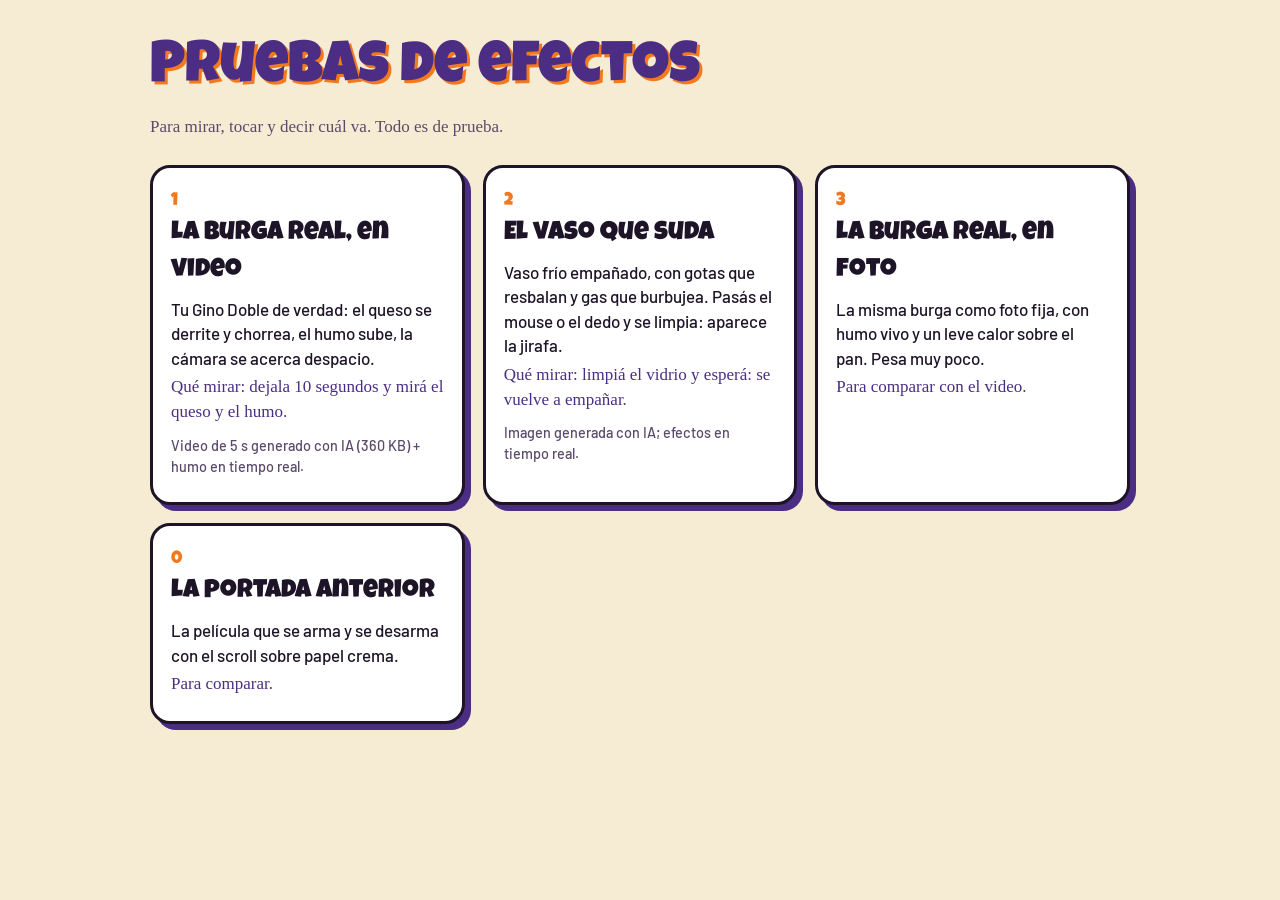
<file: efectos/index.html>
<!doctype html>
<html lang="es-AR">
<head>
<meta charset="utf-8">
<meta name="viewport" content="width=device-width, initial-scale=1">
<title>Ginotto — Pruebas de efectos</title>
<link rel="icon" href="../assets/logo.webp" type="image/webp">
<link href="https://fonts.googleapis.com/css2?family=Barlow:wght@500;700&family=Luckiest+Guy&family=Permanent+Marker&display=swap" rel="stylesheet">
<style>
  :root { --vio:#4B2E83; --ora:#F2791E; --ink:#1d1428; --papel:#F6EBD3; }
  * { box-sizing: border-box; }
  body { margin: 0; background: var(--papel); color: var(--ink); font: 500 17px/1.45 'Barlow', system-ui, sans-serif; padding: 28px 18px 60px; }
  main { max-width: 980px; margin: 0 auto; }
  h1 { font-family: 'Luckiest Guy', cursive; font-weight: 400; color: var(--vio); font-size: clamp(2.2rem, 7vw, 3.6rem); margin: 0 0 .2rem; text-shadow: 3px 3px 0 var(--ora); }
  .sub { font-family: 'Permanent Marker', cursive; color: #5b4a6b; margin: 0 0 1.6rem; }
  .grid { display: grid; gap: 18px; grid-template-columns: repeat(auto-fit, minmax(270px, 1fr)); }
  a.card { display: block; background: #fff; border: 3px solid var(--ink); border-radius: 20px; box-shadow: 6px 6px 0 var(--vio); padding: 18px 18px 20px; color: inherit; text-decoration: none; transition: transform .12s, box-shadow .12s; }
  a.card:hover { transform: translate(3px, 3px); box-shadow: 3px 3px 0 var(--vio); }
  .n { font-family: 'Luckiest Guy', cursive; color: var(--ora); font-size: 1.1rem; }
  h2 { font-family: 'Luckiest Guy', cursive; font-weight: 400; font-size: 1.6rem; margin: .1rem 0 .4rem; }
  p { margin: .3rem 0; }
  .ver { font-family: 'Permanent Marker', cursive; color: var(--vio); }
  .estado { margin-top: .7rem; font-size: .9rem; color: #5b4a6b; }
</style>
</head>
<body>
<main>
  <h1>Pruebas de efectos</h1>
  <p class="sub">Para mirar, tocar y decir cuál va. Todo es de prueba.</p>
  <div class="grid">
    <a class="card" href="burga-video/">
      <span class="n">1</span>
      <h2>La burga real, en video</h2>
      <p>Tu Gino Doble de verdad: el queso se derrite y chorrea, el humo sube, la cámara se acerca despacio.</p>
      <p class="ver">Qué mirar: dejala 10 segundos y mirá el queso y el humo.</p>
      <p class="estado">Video de 5 s generado con IA (360 KB) + humo en tiempo real.</p>
    </a>
    <a class="card" href="vaso/">
      <span class="n">2</span>
      <h2>El vaso que suda</h2>
      <p>Vaso frío empañado, con gotas que resbalan y gas que burbujea. Pasás el mouse o el dedo y se limpia: aparece la jirafa.</p>
      <p class="ver">Qué mirar: limpiá el vidrio y esperá: se vuelve a empañar.</p>
      <p class="estado">Imagen generada con IA; efectos en tiempo real.</p>
    </a>
    <a class="card" href="burga-foto/">
      <span class="n">3</span>
      <h2>La burga real, en foto</h2>
      <p>La misma burga como foto fija, con humo vivo y un leve calor sobre el pan. Pesa muy poco.</p>
      <p class="ver">Para comparar con el video.</p>
    </a>
    <a class="card" href="../">
      <span class="n">0</span>
      <h2>La portada anterior</h2>
      <p>La película que se arma y se desarma con el scroll sobre papel crema.</p>
      <p class="ver">Para comparar.</p>
    </a>
  </div>
</main>
</body>
</html>
</file>
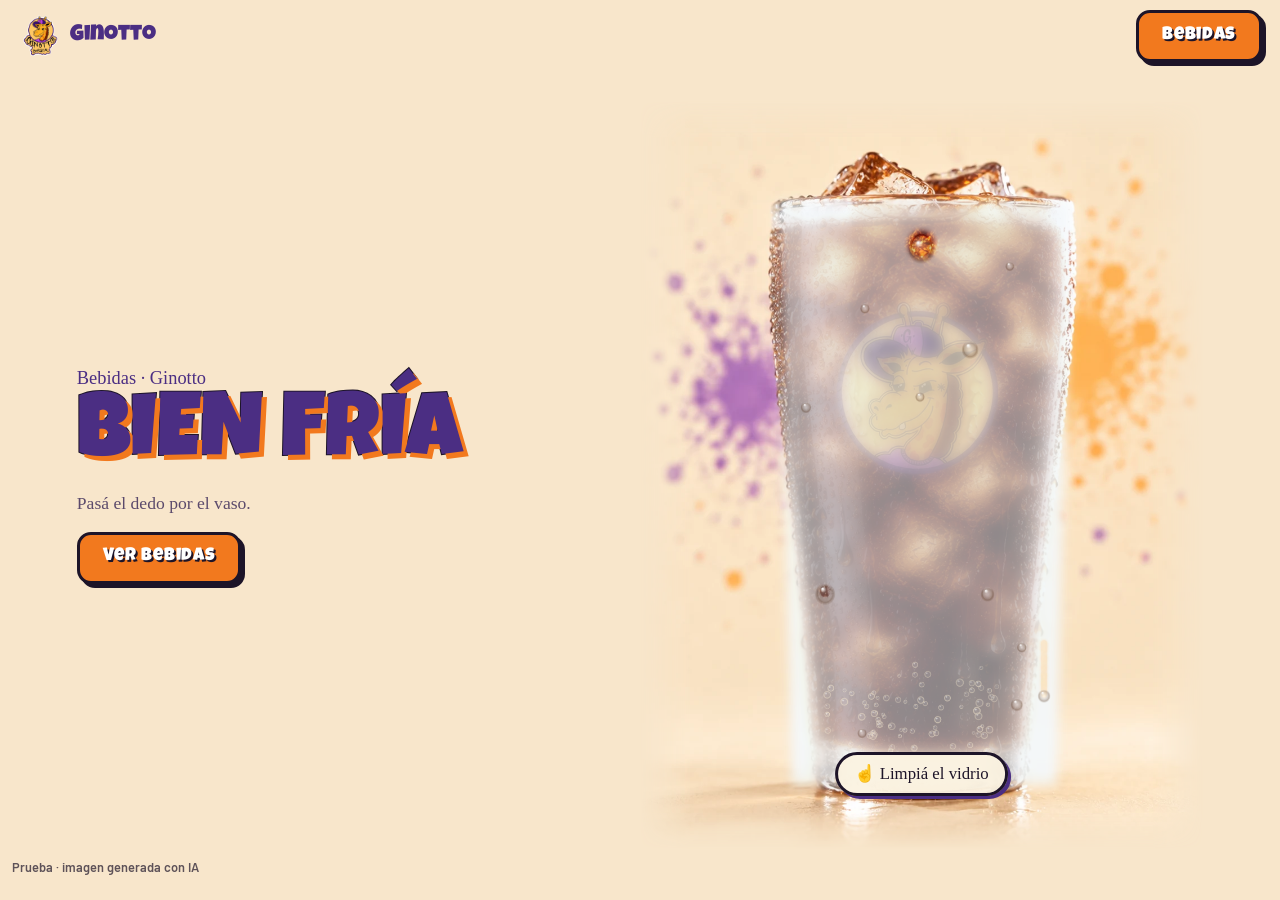
<file: efectos/vaso/index.html>
<!doctype html>
<html lang="es-AR">
<head>
<meta charset="utf-8">
<meta name="viewport" content="width=device-width, initial-scale=1, viewport-fit=cover">
<title>Ginotto — Prueba: el vaso que suda</title>
<meta name="theme-color" content="#F8E6CB">
<link rel="icon" href="../../assets/logo.webp" type="image/webp">
<link rel="preconnect" href="https://fonts.googleapis.com">
<link rel="preconnect" href="https://fonts.gstatic.com" crossorigin>
<link href="https://fonts.googleapis.com/css2?family=Barlow:wght@500;700&family=Luckiest+Guy&family=Permanent+Marker&display=swap" rel="stylesheet">
<style>
  :root { --vio:#4B2E83; --ora:#F2791E; --ink:#1d1428; --papel:#F8E6CB; }
  *,*::before,*::after { box-sizing: border-box; }
  body { margin: 0; min-height: 100svh; background: var(--papel); color: var(--ink); font: 500 17px/1.4 'Barlow', system-ui, sans-serif; overflow-x: clip; }
  a { color: inherit; text-decoration: none; }
  .hero { min-height: 100svh; display: grid; align-items: center; gap: 0; position: relative; overflow: hidden;
    grid-template-columns: 1fr; grid-template-rows: auto 1fr; }
  .barra { display: flex; align-items: center; justify-content: space-between; padding: calc(env(safe-area-inset-top, 0px) + 10px) 18px 6px; position: relative; z-index: 5; }
  .marca { display: flex; align-items: center; gap: .5rem; font-family: 'Luckiest Guy', cursive; font-size: 1.35rem; color: var(--vio); }
  .marca img { width: 44px; height: 44px; border-radius: 50%; }
  .btn { display: inline-block; font-family: 'Luckiest Guy', cursive; letter-spacing: .04em; padding: .6em 1.3em; border-radius: 14px; border: 3px solid var(--ink);
    background: var(--ora); color: #fff; text-shadow: 2px 2px 0 var(--ink); box-shadow: 4px 4px 0 var(--ink); font-size: 1.1rem; transition: transform .12s, box-shadow .12s; }
  .btn:hover { transform: translate(2px, 2px); box-shadow: 2px 2px 0 var(--ink); }
  .cuerpo { display: grid; grid-template-columns: 1fr; align-items: center; gap: 0; padding: 0 0 18px; }
  .texto { padding: 6px 18px 0; text-align: center; position: relative; z-index: 3; }
  .kicker { font-family: 'Permanent Marker', cursive; color: var(--vio); font-size: 1.15rem; margin: 0 0 .2rem; }
  h1 { font-family: 'Luckiest Guy', cursive; font-weight: 400; margin: 0; line-height: .95; font-size: clamp(3rem, 14vw, 6.4rem); text-transform: uppercase; color: var(--vio);
    -webkit-text-stroke: 2px var(--ink); paint-order: stroke fill; text-shadow: 5px 5px 0 var(--ora); }
  .sub { font-family: 'Permanent Marker', cursive; color: #5b4a6b; margin: .7rem 0 1rem; font-size: 1.1rem; }
  .vitrina { position: relative; width: min(100%, 520px); margin: 0 auto; aspect-ratio: 880 / 1168; }
  #vaso { position: absolute; inset: 0; width: 100%; height: 100%; display: block; touch-action: none; cursor: crosshair;
    -webkit-mask-image: linear-gradient(90deg, transparent 0, #000 9%, #000 91%, transparent 100%), linear-gradient(180deg, transparent 0, #000 5%, #000 95%, transparent 100%);
    -webkit-mask-composite: source-in; mask-image: linear-gradient(90deg, transparent 0, #000 9%, #000 91%, transparent 100%), linear-gradient(180deg, transparent 0, #000 5%, #000 95%, transparent 100%); mask-composite: intersect; }
  .pista { position: absolute; z-index: 4; left: 50%; bottom: 7%; transform: translateX(-50%); padding: .45em 1em; border-radius: 99px; background: rgba(251,243,225,.95); border: 3px solid var(--ink);
    box-shadow: 3px 3px 0 var(--vio); font-family: 'Permanent Marker', cursive; font-size: 1.05rem; white-space: nowrap; pointer-events: none; animation: late 1.6s ease-in-out infinite; transition: opacity .5s; }
  .pista.fuera { opacity: 0; animation: none; }
  @keyframes late { 50% { transform: translateX(-50%) translateY(-5px); } }
  .nota { position: absolute; z-index: 6; left: 12px; bottom: 12px; font: 600 .8rem 'Barlow', sans-serif; opacity: .7; }

  @media (min-width: 900px) {
    .cuerpo { grid-template-columns: 1fr 1fr; padding-inline: clamp(1.5rem, 6vw, 5rem); }
    .texto { text-align: left; padding: 0; }
    .vitrina { width: min(100%, calc(88svh * 880 / 1168)); margin: 0 0 0 auto; }
    h1 { font-size: clamp(3.4rem, 7vw, 7rem); }
  }
</style>
</head>
<body>
<main class="hero">
  <div class="barra">
    <a class="marca" href="../../index.html" aria-label="Ginotto Burger"><img src="../../assets/logo.webp" alt="" width="44" height="44">Ginotto</a>
    <a class="btn" href="../../index.html#bebidas">Bebidas</a>
  </div>
  <div class="cuerpo">
    <div class="texto">
      <p class="kicker">Bebidas · Ginotto</p>
      <h1>Bien fría</h1>
      <p class="sub">Pasá el dedo por el vaso.</p>
      <a class="btn" href="../../index.html#bebidas">Ver bebidas</a>
    </div>
    <div class="vitrina">
      <canvas id="vaso" role="img" aria-label="Vaso de gaseosa con hielo, empañado y con la jirafa de Ginotto estampada. Pasando el dedo se limpia el vidrio."></canvas>
      <div class="pista" id="pista">☝ Limpiá el vidrio</div>
    </div>
  </div>
</main>
<p class="nota">Prueba · imagen generada con IA</p>

<script type="module">
  const canvas = document.getElementById("vaso"), pista = document.getElementById("pista");
  const quieta = matchMedia("(prefers-reduced-motion: reduce)").matches;

  const img = new Image(); img.src = "vaso.webp"; await img.decode();
  const W = img.naturalWidth, H = img.naturalHeight;
  canvas.width = W; canvas.height = H;
  const ctx = canvas.getContext("2d");
  const lienzo = (w = W, h = H) => { const c = document.createElement("canvas"); c.width = w; c.height = h; return c; };

  // Silueta del vidrio (trapecio suave): el empañado solo vive ahí
  const sil = lienzo(); { const g = sil.getContext("2d"); g.filter = "blur(10px)"; g.fillStyle = "#fff"; g.beginPath();
    g.moveTo(W * 0.245, H * 0.135); g.lineTo(W * 0.765, H * 0.135); g.lineTo(W * 0.74, H * 0.915); g.lineTo(W * 0.27, H * 0.915); g.closePath(); g.fill(); }

  // Empañado: la misma foto desenfocada, lechosa y fría, recortada a la silueta
  const niebla = lienzo(); { const g = niebla.getContext("2d");
    g.filter = "blur(13px) brightness(1.3) saturate(.45)"; g.drawImage(img, 0, 0); g.filter = "none";
    g.fillStyle = "rgba(236,243,248,.58)"; g.fillRect(0, 0, W, H);
    g.globalCompositeOperation = "destination-in"; g.drawImage(sil, 0, 0); }

  const huecos = lienzo(), hg = huecos.getContext("2d");   // blanco = vidrio limpio
  const tmp = lienzo(), tg = tmp.getContext("2d");

  function limpiar(x0, y0, x1, y1, ancho, fuerza = 1) {
    hg.save(); hg.globalCompositeOperation = "source-over"; hg.lineCap = "round"; hg.lineJoin = "round";
    hg.strokeStyle = `rgba(255,255,255,${fuerza})`; hg.shadowColor = "#fff"; hg.shadowBlur = ancho * 0.45; hg.lineWidth = ancho;
    hg.beginPath(); hg.moveTo(x0, y0); hg.lineTo(x1, y1); hg.stroke(); hg.restore();
  }

  // Gotas que resbalan: avanzan, se frenan, y van dejando un surco limpio
  const rnd = (a, b) => a + Math.random() * (b - a);
  const gotas = [];
  function nuevaGota(arriba = false) {
    return { x: rnd(W * 0.29, W * 0.72), y: arriba ? rnd(H * 0.15, H * 0.3) : rnd(H * 0.2, H * 0.85), r: rnd(W * 0.0065, W * 0.0155), v: 0, espera: rnd(0, 3), py: 0 };
  }
  for (let i = 0; i < 11; i++) gotas.push(nuevaGota());
  gotas.forEach((d) => d.py = d.y);

  // Gas: burbujas que suben desde el fondo por "hilos" (como en un vaso de verdad) y revientan arriba
  const k = W / 880;                                   // escala respecto del tamaño de la imagen
  const hilos = Array.from({ length: 14 }, () => ({ x: rnd(0.33, 0.67), tasa: rnd(5, 11), acum: Math.random() }));
  const burbujas = [], chispas = [];
  const SUP = H * 0.205;                               // línea de la superficie (donde está el hielo)
  function ancho(y) { const t = (y - H * 0.2) / (H * 0.7); return [0.31 + 0.025 * t, 0.69 - 0.025 * t]; } // interior del vidrio según la altura
  function emitir(h) {
    const y = H * rnd(0.84, 0.9), [a, b] = ancho(y);
    burbujas.push({ x: W * Math.max(a, Math.min(b, h.x + rnd(-0.02, 0.02))), y, r: rnd(2.3, 5.4) * k, vy: rnd(80, 170) * H / 1168, fase: rnd(0, 7), amp: rnd(1, 3.5) * k, f: rnd(2, 5), a: rnd(0.55, 0.95) });
  }
  function dibujarBurbujas(g, mult = 1) {
    g.save();
    for (const b of burbujas) {
      const rr = b.r * (1 + 0.35 * (1 - (b.y - SUP) / (H * 0.7)));   // crecen un poco al subir
      g.globalAlpha = b.a * mult;
      g.lineWidth = Math.max(1, rr * 0.3); g.strokeStyle = "rgba(255,238,205,.95)";
      g.fillStyle = "rgba(255,255,255,.16)";
      g.beginPath(); g.arc(b.x, b.y, rr, 0, 7); g.fill(); g.stroke();
      g.fillStyle = "rgba(255,255,255,.98)";
      g.beginPath(); g.arc(b.x - rr * 0.35, b.y - rr * 0.38, Math.max(0.8, rr * 0.28), 0, 7); g.fill();
    }
    g.globalAlpha = 1;
    for (const c of chispas) {
      g.globalAlpha = Math.max(0, c.vida * 1.8) * Math.min(1, mult + 0.3); g.fillStyle = "rgba(255,244,222,.95)";
      g.beginPath(); g.arc(c.x, c.y, c.r, 0, 7); g.fill();
    }
    g.restore();
  }

  // Pasar el dedo / el mouse
  let ultimo = null, limpio = false;
  const aLienzo = (e) => { const r = canvas.getBoundingClientRect(); return [(e.clientX - r.left) / r.width * W, (e.clientY - r.top) / r.height * H]; };
  function mover(e) {
    const [x, y] = aLienzo(e);
    if (x < 0 || y < 0 || x > W || y > H) { ultimo = null; return; }
    if (ultimo) limpiar(ultimo[0], ultimo[1], x, y, W * 0.085);
    else limpiar(x, y, x + 0.1, y + 0.1, W * 0.085);
    ultimo = [x, y];
    if (!limpio) { limpio = true; pista.classList.add("fuera"); }
  }
  canvas.addEventListener("pointermove", mover);
  canvas.addEventListener("pointerdown", (e) => { ultimo = null; mover(e); canvas.setPointerCapture?.(e.pointerId); });
  canvas.addEventListener("pointerleave", () => { ultimo = null; });
  canvas.addEventListener("pointerup", () => { ultimo = null; });

  // Intro: una gota grande baja sola y deja un surco, para que se entienda qué es
  let intro = quieta ? 0 : 1;
  const grande = { x: W * 0.5, y: H * 0.19, r: W * 0.02, v: 0, espera: 0.6, py: H * 0.19, grande: true };
  if (!quieta) gotas.push(grande);

  function gota(g, d) {
    const r = d.r;
    g.save(); g.translate(d.x, d.y);
    // sombra de contacto abajo y reflejo arriba: se lee como agua sobre vidrio
    const sombra = g.createRadialGradient(0, r * 0.25, r * 0.15, 0, r * 0.25, r * 1.25);
    sombra.addColorStop(0, "rgba(70,35,10,0)"); sombra.addColorStop(0.7, "rgba(70,35,10,.30)"); sombra.addColorStop(1, "rgba(70,35,10,0)");
    g.fillStyle = sombra; g.beginPath(); g.ellipse(0, r * 0.2, r * 1.15, r * 1.35, 0, 0, 7); g.fill();
    const luz = g.createRadialGradient(-r * 0.3, -r * 0.4, r * 0.05, 0, 0, r * 1.05);
    luz.addColorStop(0, "rgba(255,255,255,.95)"); luz.addColorStop(0.3, "rgba(255,255,255,.28)"); luz.addColorStop(1, "rgba(255,255,255,.06)");
    g.fillStyle = luz; g.beginPath(); g.ellipse(0, 0, r * 0.85, r * 1.1, 0, 0, 7); g.fill();
    g.restore();
  }

  let t0 = performance.now(), cuenta = 0;
  function cuadro(ahora) {
    requestAnimationFrame(cuadro);
    const dt = Math.min(0.05, (ahora - t0) / 1000); t0 = ahora; cuenta++;

    if (!quieta) {
      for (const d of gotas) {
        d.py = d.y;
        if (d.espera > 0) d.espera -= dt;
        else {
          d.v = Math.min(d.grande ? H * 0.2 : H * 0.12, d.v + H * 0.5 * dt);
          d.y += d.v * dt;
          if (Math.random() < (d.grande ? 0.006 : 0.012)) { d.espera = rnd(0.25, 1.4); d.v = 0; }
        }
        if (d.y > H * 0.9) Object.assign(d, nuevaGota(true), { py: 0, grande: false }), d.py = d.y;
        else if (d.y > d.py) limpiar(d.x, d.py, d.x, d.y, d.r * (d.grande ? 1.6 : 1.15), d.grande ? 0.95 : 0.45);
      }
      for (const h of hilos) { h.acum += h.tasa * dt; while (h.acum >= 1) { h.acum -= 1; emitir(h); } }
      for (let i = burbujas.length - 1; i >= 0; i--) {
        const b = burbujas[i];
        b.y -= b.vy * dt * (1 + (H * 0.9 - b.y) / H * 0.8); b.fase += b.f * dt; b.x += Math.sin(b.fase) * b.amp * dt;
        if (b.y < SUP) {
          if (Math.random() < 0.55) for (let j = 0; j < 4; j++) chispas.push({ x: b.x, y: SUP, vx: rnd(-26, 26) * k, vy: -rnd(40, 100) * k, r: rnd(0.8, 1.7) * k, vida: rnd(0.25, 0.5) });
          burbujas.splice(i, 1);
        }
      }
      for (let i = chispas.length - 1; i >= 0; i--) {
        const c = chispas[i]; c.vida -= dt; c.vy += 260 * k * dt; c.x += c.vx * dt; c.y += c.vy * dt;
        if (c.vida <= 0) chispas.splice(i, 1);
      }
      // el vidrio se vuelve a empañar de a poco
      if (cuenta % 3 === 0) { hg.save(); hg.globalCompositeOperation = "destination-out"; hg.fillStyle = "rgba(0,0,0,.02)"; hg.fillRect(0, 0, W, H); hg.restore(); }
    }

    // niebla con huecos
    tg.globalCompositeOperation = "source-over"; tg.clearRect(0, 0, W, H);
    tg.drawImage(niebla, 0, 0);
    tg.globalCompositeOperation = "destination-out"; tg.drawImage(huecos, 0, 0);
    ctx.globalAlpha = 1; ctx.drawImage(img, 0, 0);
    if (!quieta) dibujarBurbujas(ctx);
    ctx.globalAlpha = 0.92; ctx.drawImage(tmp, 0, 0); ctx.globalAlpha = 1;
    if (!quieta) dibujarBurbujas(ctx, 0.42);   // se adivinan también a través del empañado
    for (const d of gotas) gota(ctx, d);
  }
  requestAnimationFrame(cuadro);
  window.__listo = true;
</script>
</body>
</html>
</file>
